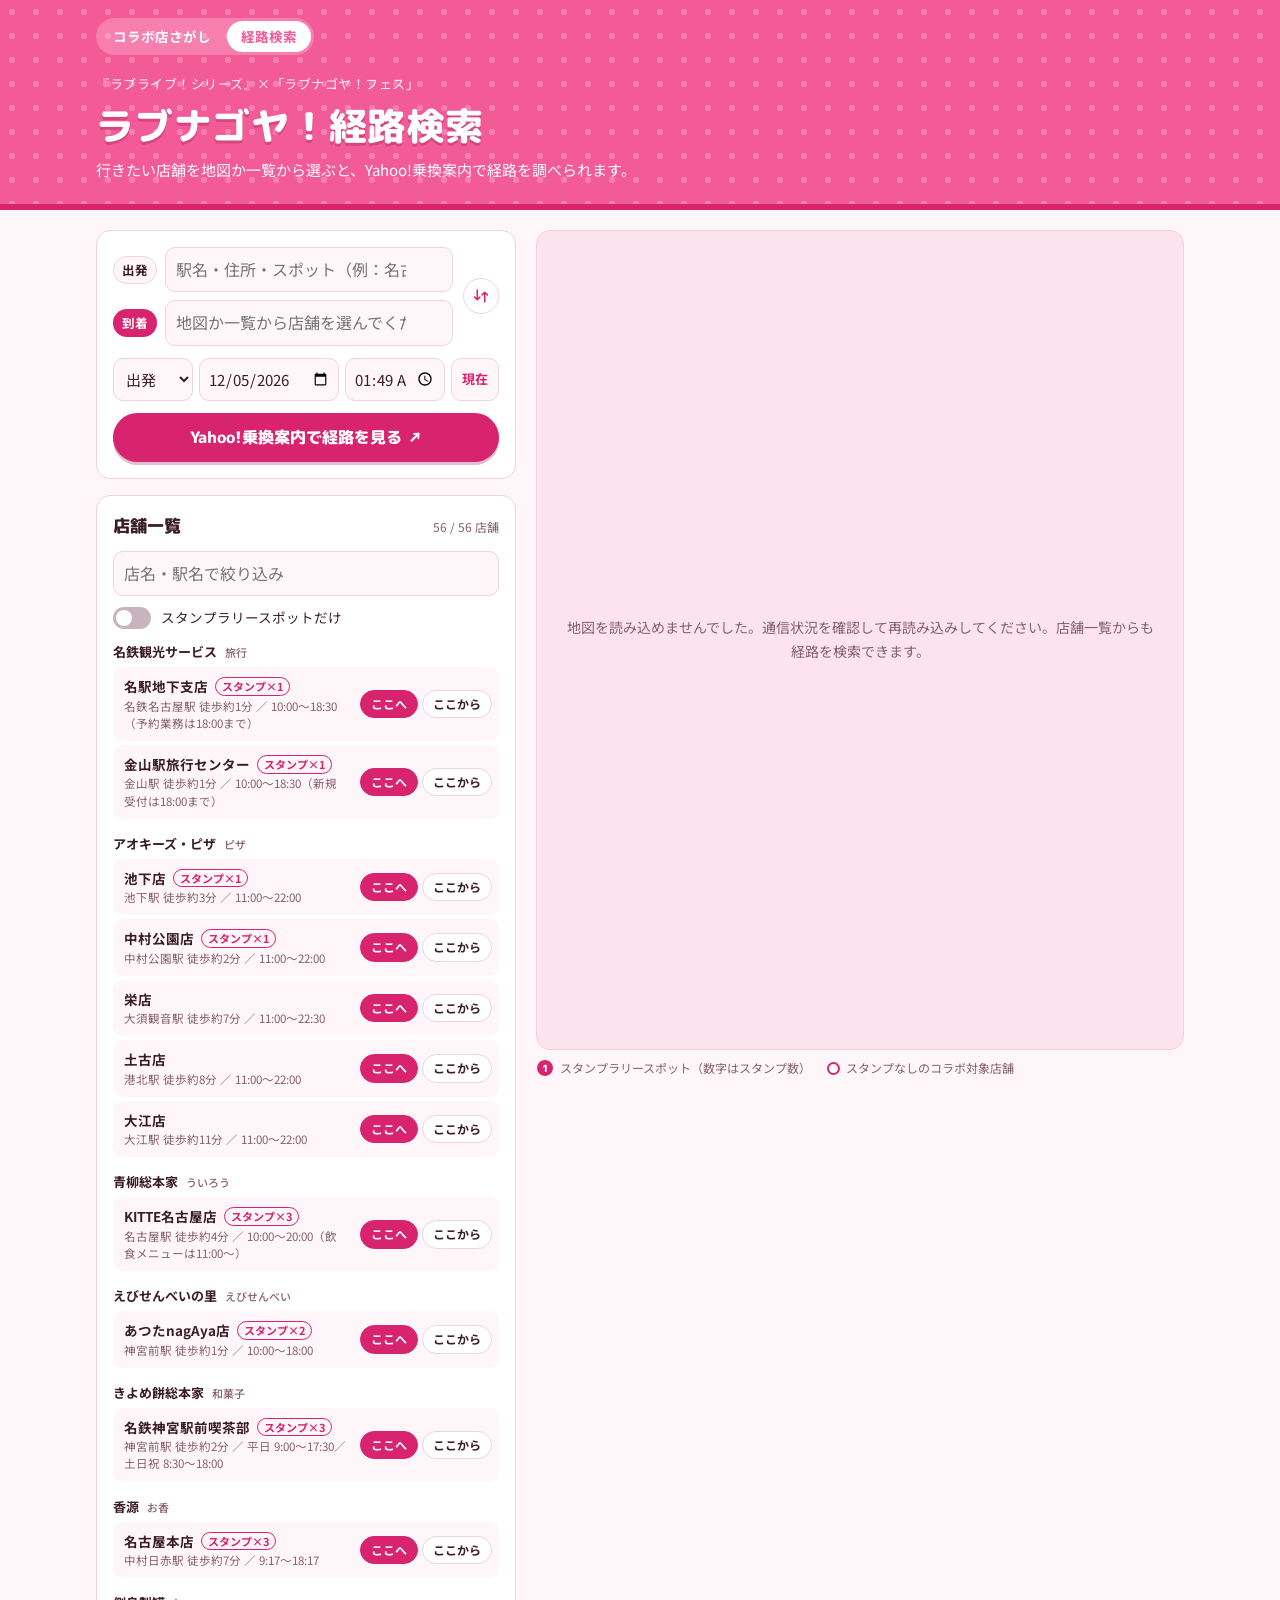
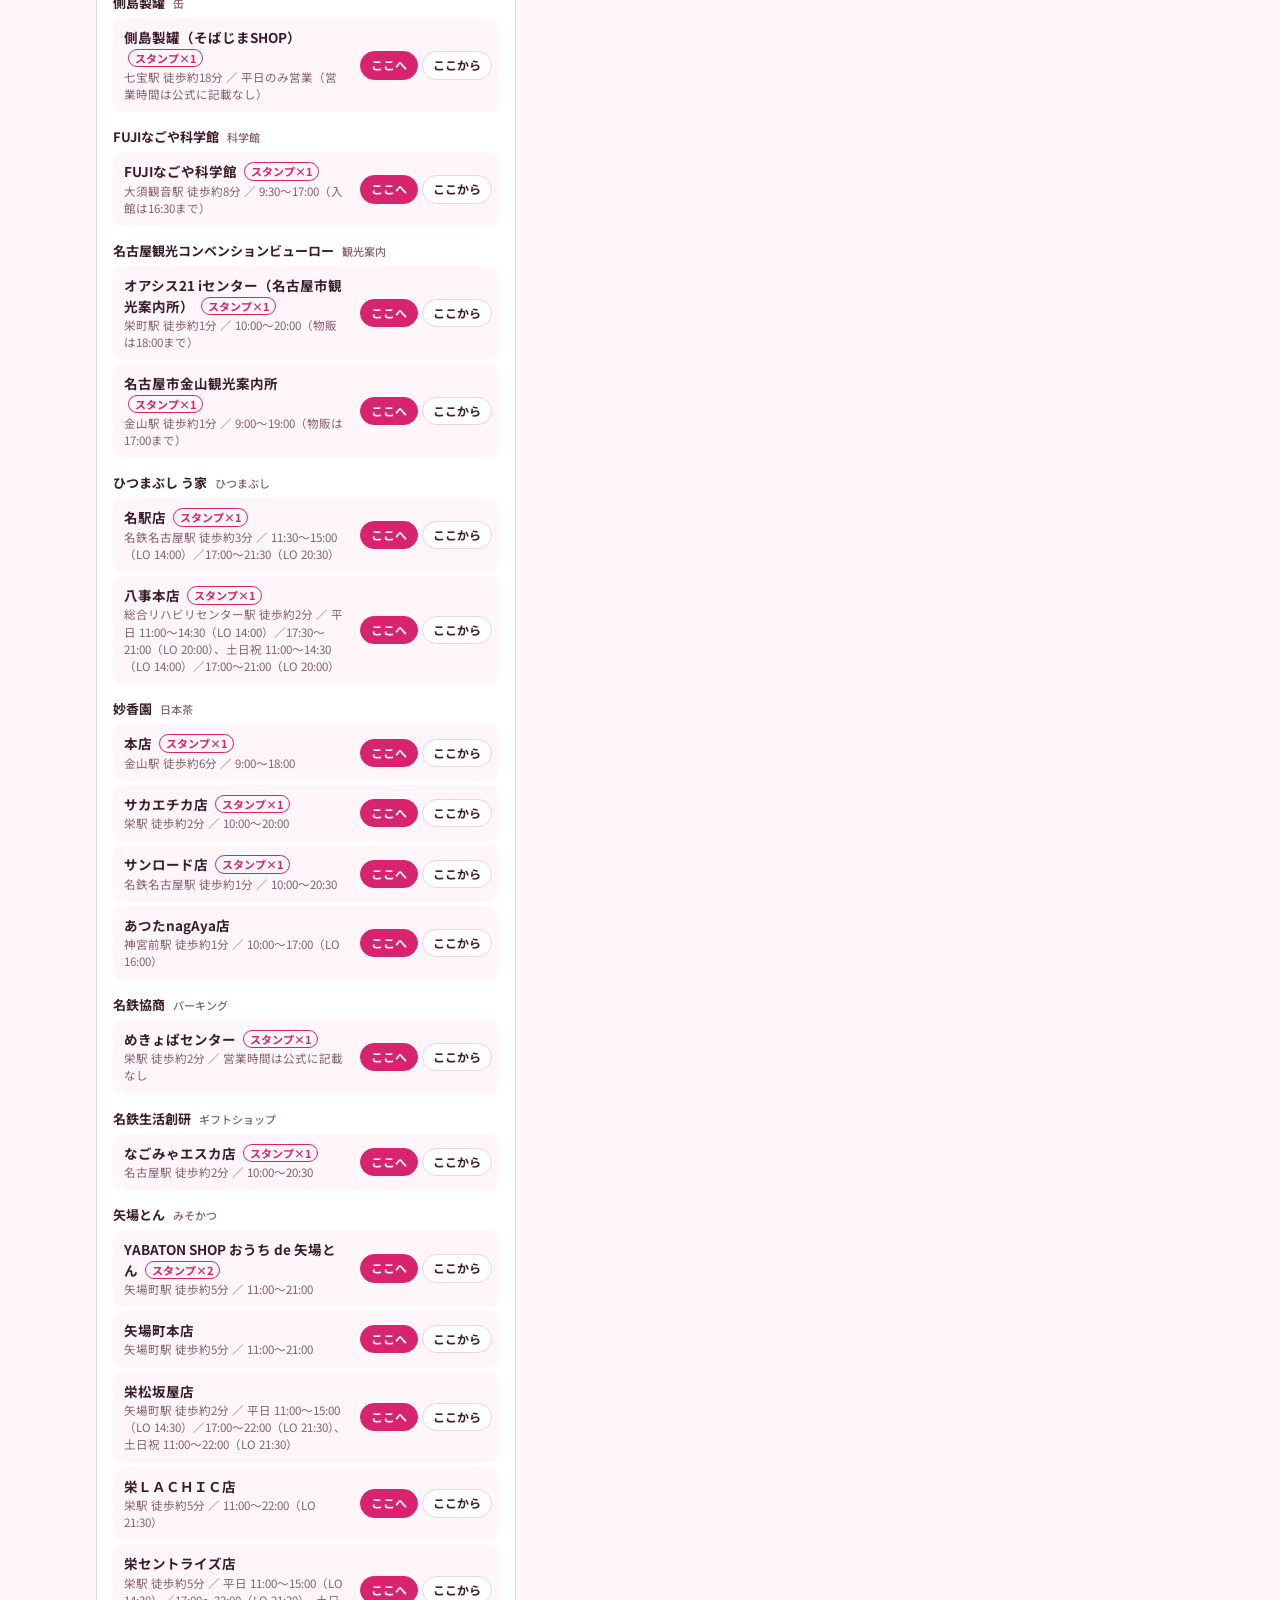
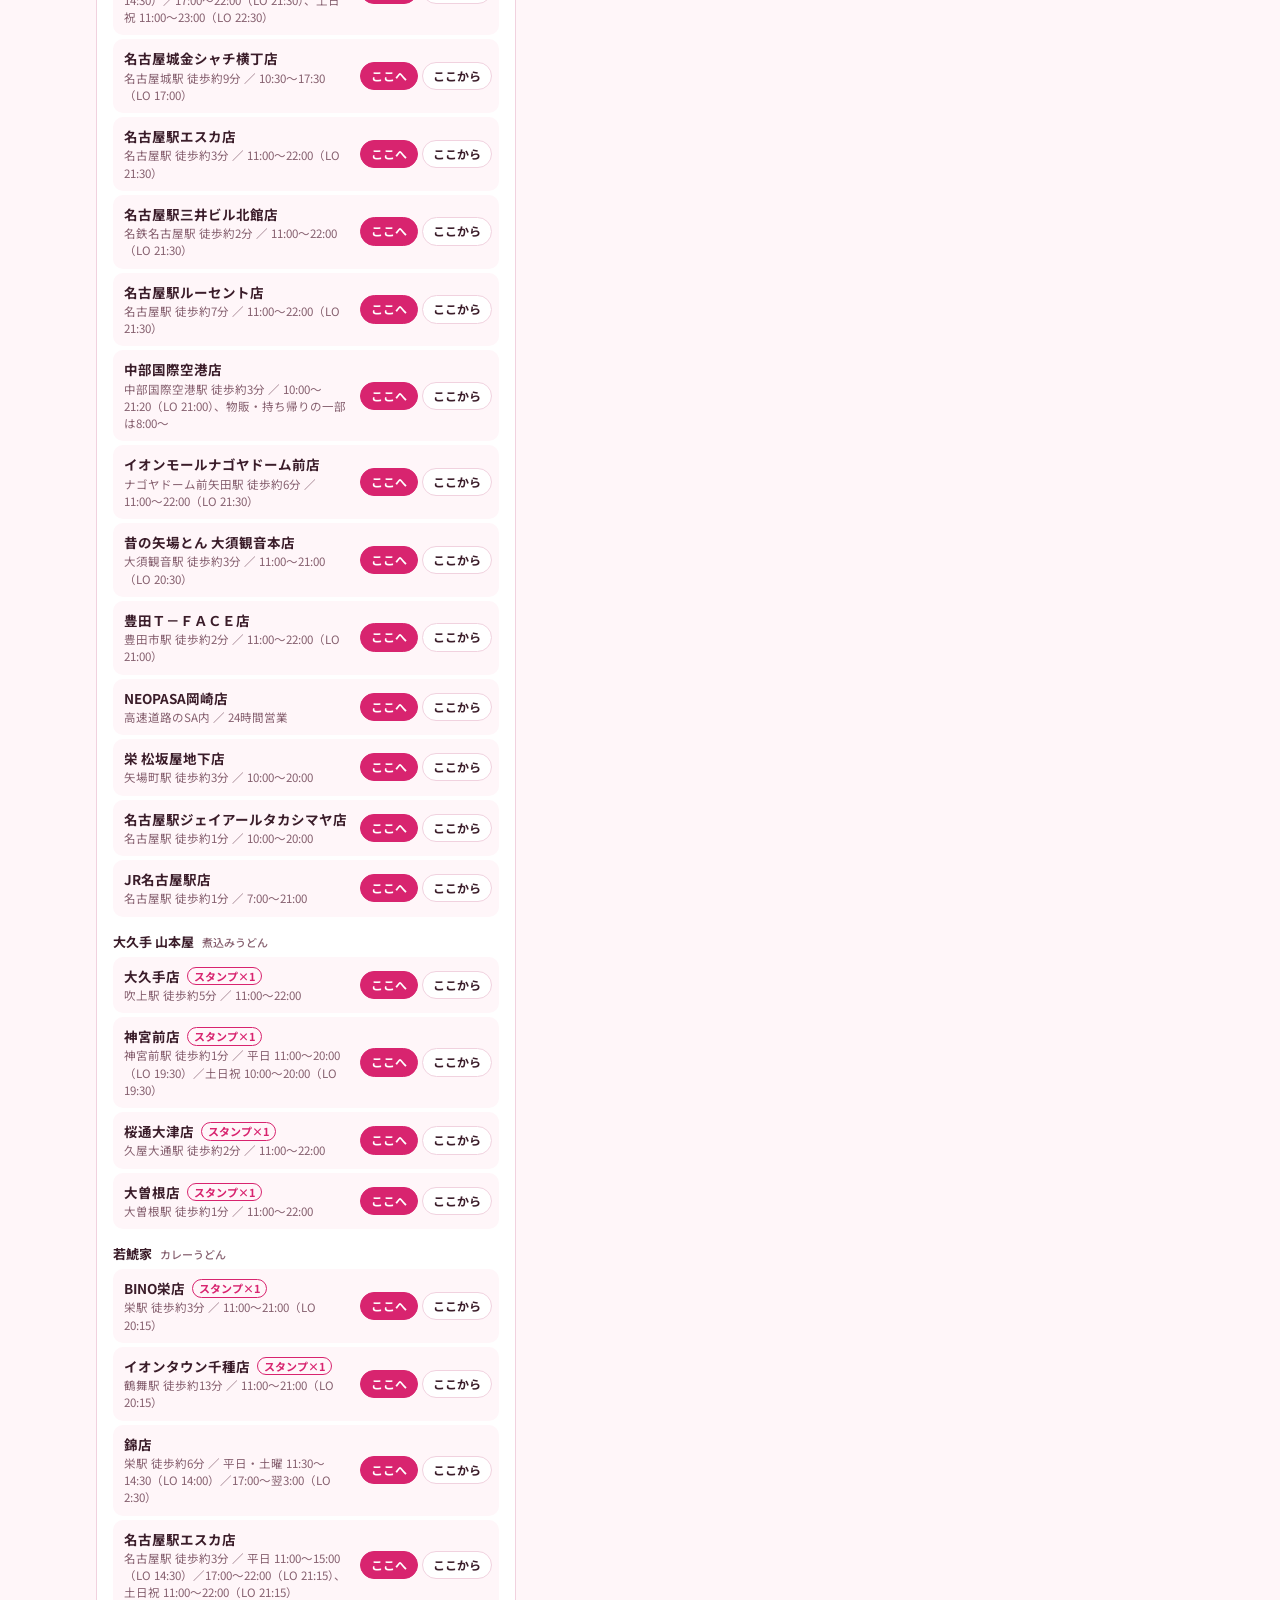
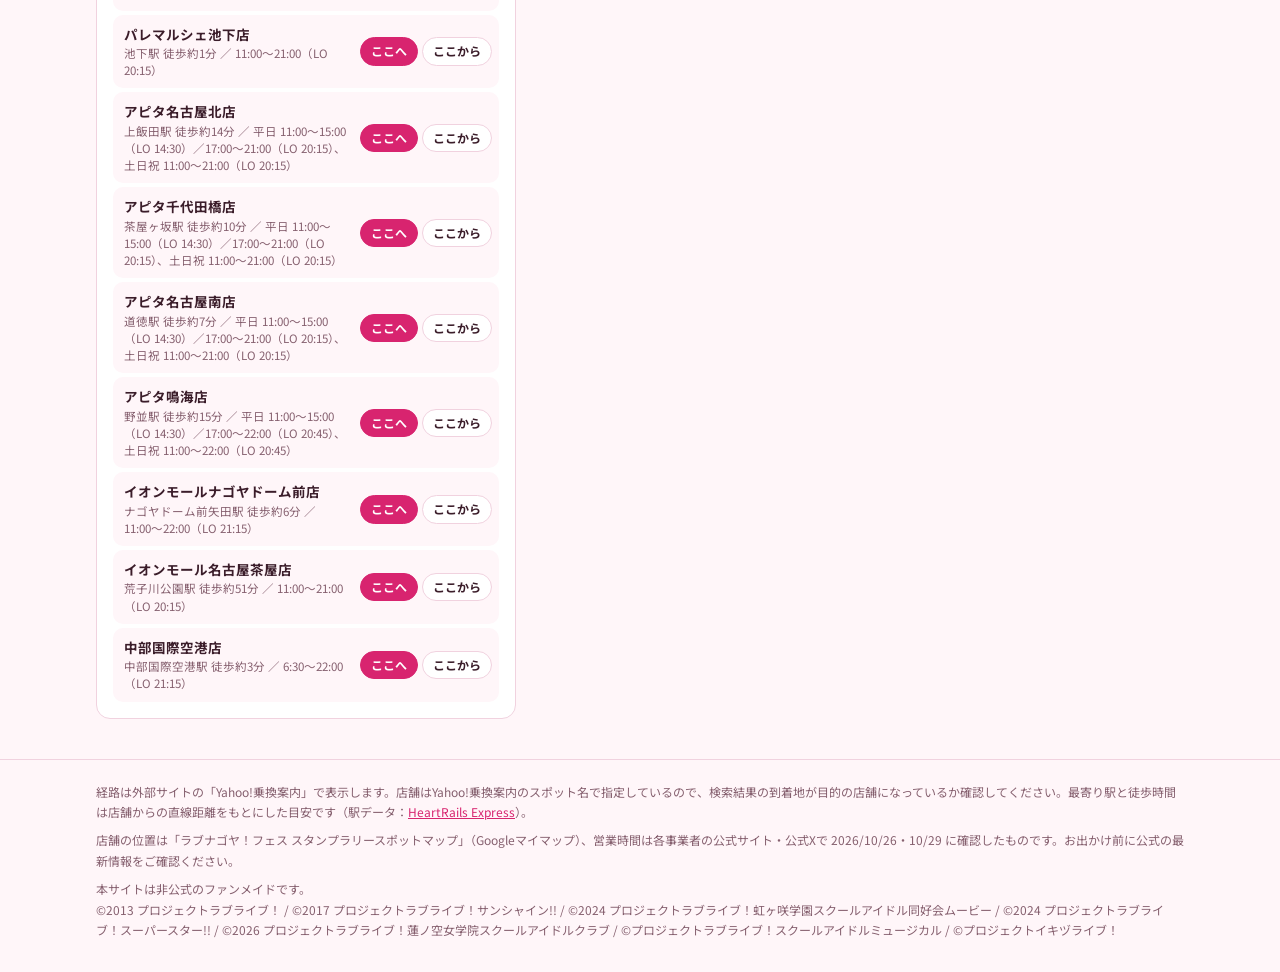
<file: route.html>
<!doctype html>
<html lang="ja">
<head>
<meta charset="utf-8">
<meta name="viewport" content="width=device-width, initial-scale=1, viewport-fit=cover">
<title>ラブナゴヤ！経路検索</title>
<meta name="description" content="『ラブライブ！シリーズ』×「ラブナゴヤ！フェス」のコラボ店・スタンプラリースポットを地図から選んで、Yahoo!乗換案内で経路を調べられるファンメイドのページです。">
<meta name="referrer" content="no-referrer">
<link rel="preconnect" href="https://fonts.googleapis.com">
<link rel="preconnect" href="https://fonts.gstatic.com" crossorigin>
<link rel="stylesheet" href="https://fonts.googleapis.com/css2?family=M+PLUS+Rounded+1c:wght@500;800&family=Noto+Sans+JP:wght@400;500;700&display=swap">
<link rel="stylesheet" href="https://api.mapbox.com/mapbox-gl-js/v3.33.0/mapbox-gl.css">
<link rel="stylesheet" href="style.css">
<link rel="stylesheet" href="route.css">
</head>
<body>

<header class="masthead masthead-compact">
  <div class="wrap">
    <nav class="pagenav" aria-label="ページ切り替え">
      <a href="./">コラボ店さがし</a>
      <a href="route.html" aria-current="page">経路検索</a>
    </nav>
    <p class="eyebrow">『ラブライブ！シリーズ』×「ラブナゴヤ！フェス」</p>
    <h1>ラブナゴヤ！<br class="sp">経路検索</h1>
    <p class="lead">行きたい店舗を地図か一覧から選ぶと、Yahoo!乗換案内で経路を調べられます。</p>
  </div>
</header>

<main class="wrap route-main">
  <div class="route-layout">
    <div class="route-panel">
      <form id="route-form" class="route-form" aria-label="経路検索">
        <div class="rf-points">
          <div class="rf-row">
            <label for="from" class="rf-label rf-from">出発</label>
            <input id="from" type="search" list="station-list" placeholder="駅名・住所・スポット（例：名古屋）" autocomplete="off">
          </div>
          <div class="rf-row">
            <label for="to" class="rf-label rf-to">到着</label>
            <input id="to" type="search" list="station-list" placeholder="地図か一覧から店舗を選んでください" autocomplete="off">
          </div>
          <button type="button" id="swap" class="swap" title="出発と到着を入れ替える" aria-label="出発と到着を入れ替える">
            <svg viewBox="0 0 24 24" width="18" height="18" aria-hidden="true"><path d="M7 4v13M3.5 13.5 7 17l3.5-3.5M17 20V7M13.5 10.5 17 7l3.5 3.5" fill="none" stroke="currentColor" stroke-width="2" stroke-linecap="round" stroke-linejoin="round"/></svg>
          </button>
        </div>
        <datalist id="station-list"></datalist>

        <div class="rf-when">
          <select id="type" aria-label="日時の指定方法">
            <option value="1">出発</option>
            <option value="4">到着</option>
            <option value="3">始発</option>
            <option value="2">終電</option>
          </select>
          <input id="date" type="date" aria-label="日付">
          <input id="time" type="time" aria-label="時刻">
          <button type="button" id="now" class="now-btn">現在</button>
        </div>

        <button type="submit" id="go" class="go-btn">Yahoo!乗換案内で経路を見る</button>
        <p id="form-msg" class="rf-msg" aria-live="polite"></p>
      </form>

      <section id="dest" class="dest" aria-live="polite" hidden></section>

      <section class="shop-list-wrap" aria-labelledby="list-title">
        <div class="list-head">
          <h2 id="list-title">店舗一覧</h2>
          <span id="list-count" class="hint"></span>
        </div>
        <div class="list-tools">
          <label for="lq" class="visually-hidden">店名・駅名で絞り込み</label>
          <input id="lq" type="search" placeholder="店名・駅名で絞り込み" autocomplete="off">
          <label class="switch" for="stamp-only">
            <input type="checkbox" id="stamp-only">
            <span class="switch-track" aria-hidden="true"></span>
            <span>スタンプラリースポットだけ</span>
          </label>
        </div>
        <div id="shop-list" class="shop-list"></div>
      </section>
    </div>

    <div class="route-map">
      <div id="map" class="map" role="region" aria-label="店舗の地図"></div>
      <div id="map-msg" class="map-msg" hidden></div>
      <ul class="map-legend" aria-label="地図の凡例">
        <li><span class="pin pin-stamp" aria-hidden="true">1</span>スタンプラリースポット（数字はスタンプ数）</li>
        <li><span class="pin pin-other" aria-hidden="true"></span>スタンプなしのコラボ対象店舗</li>
      </ul>
    </div>
  </div>
</main>

<footer class="foot">
  <div class="wrap">
    <p>経路は外部サイトの「Yahoo!乗換案内」で表示します。店舗はYahoo!乗換案内のスポット名で指定しているので、検索結果の到着地が目的の店舗になっているか確認してください。最寄り駅と徒歩時間は店舗からの直線距離をもとにした目安です（駅データ：<a href="https://express.heartrails.com/" target="_blank" rel="noopener">HeartRails Express</a>）。</p>
    <p>店舗の位置は「ラブナゴヤ！フェス スタンプラリースポットマップ」（Googleマイマップ）、営業時間は各事業者の公式サイト・公式Xで <span id="hours-checked"></span> に確認したものです。お出かけ前に公式の最新情報をご確認ください。</p>
    <p>本サイトは非公式のファンメイドです。<br>
    ©2013 プロジェクトラブライブ！ / ©2017 プロジェクトラブライブ！サンシャイン!! / ©2024 プロジェクトラブライブ！虹ヶ咲学園スクールアイドル同好会ムービー / ©2024 プロジェクトラブライブ！スーパースター!! / ©2026 プロジェクトラブライブ！蓮ノ空女学院スクールアイドルクラブ / ©プロジェクトラブライブ！スクールアイドルミュージカル / ©プロジェクトイキヅライブ！</p>
  </div>
</footer>

<script src="https://api.mapbox.com/mapbox-gl-js/v3.33.0/mapbox-gl.js"></script>
<script src="config.js"></script>
<script src="data.js"></script>
<script src="access.js"></script>
<script src="route.js"></script>
</body>
</html>
</file>
<file: style.css>
/* Layout: candy-pink masthead band, filter panel, then a card grid of stores (1–3 columns). */
:root {
  --bg: #fff6f9;
  --surface: #ffffff;
  --ink: #3b1d2a;
  --muted: #86606f;
  --line: #f1d2df;
  --accent: #d8246f;
  --accent-ink: #ffffff;
  --accent-soft: #fde3ee;
  --band: #f35b98;
  --band-ink: #ffffff;
  --off: #c9b3bd;

  --font-display: "M PLUS Rounded 1c", "Hiragino Maru Gothic ProN", "Noto Sans JP", sans-serif;
  --font-body: "Noto Sans JP", "Hiragino Sans", "Yu Gothic UI", "Meiryo", sans-serif;

  --radius: 14px;
  color-scheme: light;
}
@media (prefers-color-scheme: dark) {
  :root:not([data-theme="light"]) {
    --bg: #1b1217; --surface: #271a21; --ink: #f7e8ef; --muted: #c09aab; --line: #44303a;
    --accent: #ff73ad; --accent-ink: #2a0d1a; --accent-soft: #46202f; --band: #8f2457; --band-ink: #fff2f7; --off: #6b5560;
    color-scheme: dark;
  }
}
:root[data-theme="dark"] {
  --bg: #1b1217; --surface: #271a21; --ink: #f7e8ef; --muted: #c09aab; --line: #44303a;
  --accent: #ff73ad; --accent-ink: #2a0d1a; --accent-soft: #46202f; --band: #8f2457; --band-ink: #fff2f7; --off: #6b5560;
  color-scheme: dark;
}

*, *::before, *::after { box-sizing: border-box; }
[hidden] { display: none !important; }
html { -webkit-text-size-adjust: 100%; }
body {
  margin: 0;
  background: var(--bg);
  color: var(--ink);
  font-family: var(--font-body);
  font-size: 15px;
  line-height: 1.7;
}
img { max-width: 100%; display: block; }
a { color: var(--accent); }
button { font: inherit; color: inherit; cursor: pointer; }
:focus-visible { outline: 3px solid var(--accent); outline-offset: 2px; }
.visually-hidden { position: absolute; width: 1px; height: 1px; overflow: hidden; clip: rect(0 0 0 0); white-space: nowrap; }
.sp { display: none; }

.wrap {
  max-width: 1120px;
  margin: 0 auto;
  padding-left: max(16px, env(safe-area-inset-left, 0px));
  padding-right: max(16px, env(safe-area-inset-right, 0px));
}

/* ---------- masthead ---------- */
.masthead {
  background:
    radial-gradient(circle at 12px 12px, rgba(255,255,255,.22) 3px, transparent 3.5px) 0 0 / 24px 24px,
    var(--band);
  color: var(--band-ink);
  border-bottom: 6px solid var(--accent);
}
.masthead .wrap { padding-block: 36px 30px; display: grid; gap: 8px; }
.eyebrow { margin: 0; font-size: 13px; letter-spacing: .04em; opacity: .92; }
h1 {
  margin: 0;
  font-family: var(--font-display);
  font-weight: 800;
  font-size: clamp(30px, 6vw, 48px);
  line-height: 1.2;
  letter-spacing: .02em;
  text-wrap: balance;
  text-shadow: 0 3px 0 rgba(120, 10, 60, .25);
}
.period { margin: 4px 0 0; font-family: var(--font-display); font-weight: 800; font-size: 17px; }
.period span {
  display: inline-block; font-size: 12px; padding: 1px 10px; margin-right: 6px;
  border-radius: 999px; background: var(--band-ink); color: var(--band); vertical-align: 2px;
}
.lead { margin: 0; }
.outlinks { display: flex; flex-wrap: wrap; gap: 8px 16px; margin-top: 6px; }
.outlinks a { color: var(--band-ink); font-weight: 700; text-underline-offset: 3px; }
.outlinks a::after { content: " ↗"; }

/* ---------- page switcher (index.html ⇄ route.html) ---------- */
.pagenav {
  display: inline-flex; justify-self: start; gap: 2px; padding: 3px; margin-bottom: 10px;
  border-radius: 999px; background: rgba(255, 255, 255, .22);
}
.pagenav a {
  padding: 4px 14px; border-radius: 999px; font-size: 13.5px; font-weight: 700;
  color: var(--band-ink); text-decoration: none;
}
.pagenav a:hover { background: rgba(255, 255, 255, .18); }
.pagenav a[aria-current="page"] { background: var(--band-ink); color: var(--band); }

/* ---------- filters ---------- */
main.wrap { padding-block: 24px 40px; }
.filters {
  background: var(--surface);
  border: 1px solid var(--line);
  border-radius: var(--radius);
  padding: 18px;
  display: grid;
  gap: 20px;
}
.filter-head { display: flex; flex-wrap: wrap; align-items: center; justify-content: space-between; gap: 8px 12px; margin-bottom: 10px; }
.filter-head h2 { margin: 0; font-family: var(--font-display); font-size: 17px; font-weight: 800; }
.hint { font-size: 12px; color: var(--muted); }

.seg { display: inline-flex; border: 1px solid var(--line); border-radius: 999px; padding: 2px; background: var(--bg); }
.seg-btn { border: 0; background: transparent; padding: 3px 12px; border-radius: 999px; font-size: 13px; color: var(--muted); }
.seg-btn[aria-pressed="true"] { background: var(--accent); color: var(--accent-ink); font-weight: 700; }

.switch {
  display: inline-flex; align-items: center; gap: 10px;
  margin: -2px 0 14px; font-size: 13.5px; cursor: pointer; user-select: none;
}
.switch input { position: absolute; opacity: 0; width: 1px; height: 1px; }
.switch-track {
  flex: none; position: relative; width: 38px; height: 22px; border-radius: 999px;
  background: var(--off); transition: background-color .15s;
}
.switch-track::after {
  content: ""; position: absolute; top: 3px; left: 3px; width: 16px; height: 16px;
  border-radius: 50%; background: var(--surface); transition: transform .15s;
}
.switch input:checked + .switch-track { background: var(--accent); }
.switch input:checked + .switch-track::after { transform: translateX(16px); }
.switch input:focus-visible + .switch-track { outline: 3px solid var(--accent); outline-offset: 2px; }

.series-list { display: grid; gap: 12px; }
.series { display: grid; grid-template-columns: 9.5em 1fr; gap: 6px 12px; align-items: start; }
.series-name {
  display: flex; align-items: center; gap: 6px;
  border: 0; background: none; padding: 4px 0; text-align: left;
  font-size: 13px; font-weight: 700; color: var(--ink); line-height: 1.35;
}
.series-name::before {
  content: ""; flex: none; width: 10px; height: 10px; border-radius: 50%;
  background: var(--c);
}
.series-name small { display: block; font-weight: 400; color: var(--muted); font-size: 11px; }
.series-name:hover { color: var(--accent); }
.chips { display: flex; flex-wrap: wrap; gap: 6px; min-width: 0; }

.chip {
  display: inline-flex; align-items: center; gap: 6px;
  border: 1.5px solid var(--line);
  background: var(--surface);
  border-radius: 999px;
  padding: 3px 11px 3px 9px;
  font-size: 13.5px;
  line-height: 1.5;
  transition: background-color .15s, border-color .15s;
}
.chip::before {
  content: ""; width: 9px; height: 9px; border-radius: 50%; background: var(--c); flex: none;
  box-shadow: inset 0 0 0 1px rgba(0, 0, 0, .18);
}
.chip:hover { border-color: var(--c); }
.chip[aria-pressed="true"] { background: var(--c); border-color: var(--c); color: var(--ci, #fff); font-weight: 700; }
.chip[aria-pressed="true"]::before { background: var(--ci, #fff); box-shadow: none; }
.chip .n { font-size: 11px; color: var(--muted); font-variant-numeric: tabular-nums; }
.chip[aria-pressed="true"] .n { color: var(--ci, #fff); opacity: .8; }

.perk-list { display: flex; flex-wrap: wrap; gap: 8px; }
.perk-toggle {
  display: inline-flex; align-items: center; gap: 8px;
  border: 1.5px solid var(--line); background: var(--surface);
  border-radius: 10px; padding: 7px 14px 7px 10px; font-size: 14px;
}
.perk-toggle svg { width: 20px; height: 20px; flex: none; color: var(--accent); }
.perk-toggle .n { font-size: 12px; color: var(--muted); font-variant-numeric: tabular-nums; }
.perk-toggle[aria-pressed="true"] { background: var(--accent); border-color: var(--accent); color: var(--accent-ink); font-weight: 700; }
.perk-toggle[aria-pressed="true"] svg,
.perk-toggle[aria-pressed="true"] .n { color: var(--accent-ink); }

.search-row input {
  width: 100%;
  border: 1.5px solid var(--line); border-radius: 10px;
  background: var(--bg); color: var(--ink);
  padding: 10px 14px; font: inherit; font-size: 16px;
}
.search-row input:focus { outline: none; border-color: var(--accent); }

/* ---------- results ---------- */
.resultbar { display: flex; align-items: center; justify-content: space-between; gap: 12px; margin: 22px 2px 8px; }
#count { margin: 0; font-family: var(--font-display); font-weight: 800; font-size: 17px; font-variant-numeric: tabular-nums; }
#count b { color: var(--accent); font-size: 24px; }
.clear-btn { border: 1px solid var(--line); background: var(--surface); border-radius: 999px; padding: 4px 14px; font-size: 13px; color: var(--muted); }
.clear-btn:hover { color: var(--accent); border-color: var(--accent); }
.clear-btn:disabled { opacity: .45; cursor: default; }
.selected { display: flex; flex-wrap: wrap; gap: 6px; margin: 0 2px 14px; min-height: 0; }
.selected:empty { display: none; }
.selected .chip { font-size: 12.5px; }
.selected .chip::after { content: "×"; margin-left: 2px; opacity: .8; }

.grid { display: grid; grid-template-columns: repeat(auto-fill, minmax(300px, 1fr)); gap: 18px; }

.card {
  background: var(--surface);
  border: 1px solid var(--line);
  border-radius: var(--radius);
  overflow: hidden;
  display: flex; flex-direction: column;
  min-width: 0;
}
.card-img { aspect-ratio: 16 / 9; background: var(--accent-soft); max-width: 100%; }
.card-img img { width: 100%; height: 100%; object-fit: cover; }
.card-body { padding: 14px 16px 16px; display: grid; gap: 12px; flex: 1; align-content: start; }
.card-title { display: flex; align-items: baseline; justify-content: space-between; gap: 8px; flex-wrap: wrap; }
.card h3 { margin: 0; font-family: var(--font-display); font-weight: 800; font-size: 19px; line-height: 1.35; text-wrap: balance; }
.genre { font-size: 12px; color: var(--muted); }

.perks { display: flex; flex-wrap: wrap; gap: 6px; }
.perk {
  display: inline-flex; align-items: center; gap: 5px;
  font-size: 12px; padding: 2px 9px 2px 6px; border-radius: 6px;
  background: var(--accent-soft); color: var(--ink); font-weight: 500;
}
.perk svg { width: 15px; height: 15px; color: var(--accent); }
.perk.off { background: transparent; color: var(--off); border: 1px dashed var(--line); text-decoration: line-through; }
.perk.off svg { color: var(--off); }

.cast { display: flex; flex-wrap: wrap; gap: 6px; }
.cast .chip { font-size: 13px; padding: 2px 10px 2px 8px; }
.cast .chip.dim { opacity: .55; }
.cast-note { margin: 0; font-size: 13px; color: var(--muted); }

.group-chip {
  display: inline-flex; align-items: center;
  font-size: 12.5px; padding: 2px 10px; border-radius: 999px;
  border: 1.5px dashed var(--c); color: var(--ink);
}
.group-chip.on { background: var(--c); border-style: solid; color: #fff; font-weight: 700; }

.collab { list-style: none; margin: 0; padding: 0; display: grid; gap: 8px; }
.collab li { display: grid; grid-template-columns: 18px minmax(0, 1fr); gap: 8px; align-items: start; }
.collab svg { width: 18px; height: 18px; margin-top: 2px; color: var(--accent); }
.collab-other svg { color: var(--muted); }
.collab p { margin: 0; }
.collab-title { font-size: 13.5px; font-weight: 700; line-height: 1.5; }
.collab-text { font-size: 12.5px; color: var(--muted); line-height: 1.6; }
.price {
  display: inline-block; margin-left: 2px; padding: 0 7px; border-radius: 5px;
  background: var(--accent-soft); color: var(--accent); font-size: 12px; font-variant-numeric: tabular-nums; white-space: nowrap;
}
.collab-none { margin: 0; font-size: 13px; color: var(--muted); }

.shops-label { margin: 0 0 -6px; font-size: 11.5px; font-weight: 700; color: var(--muted); letter-spacing: .04em; }

.shops { list-style: none; margin: 0; padding: 0; display: grid; gap: 4px; }
.shops li {
  display: flex; align-items: baseline; justify-content: space-between; gap: 10px;
  font-size: 13.5px; padding: 5px 10px; border-radius: 8px; background: var(--bg);
}
.shop-name { min-width: 0; }
.shop-name small { display: block; font-size: 11.5px; color: var(--accent); font-weight: 700; }
.stamp-count {
  display: inline-block; margin-left: 4px; padding: 0 6px; border-radius: 999px;
  border: 1px solid var(--accent); color: var(--accent);
  font-size: 11px; font-weight: 700; vertical-align: 1px; font-variant-numeric: tabular-nums; white-space: nowrap;
}
.others { font-size: 13px; }
.others summary { cursor: pointer; color: var(--muted); font-weight: 700; font-size: 12.5px; padding: 2px 0; }
.others summary:hover { color: var(--accent); }
.others .shops { margin-top: 6px; }
.shop-hours { display: block; font-size: 11.5px; color: var(--muted); line-height: 1.55; font-variant-numeric: tabular-nums; }
.shop-alert {
  display: inline-block; margin: 2px 0 1px; padding: 0 6px; border-radius: 4px;
  font-size: 11.5px; font-weight: 700; background: var(--accent-soft); color: var(--accent);
}
.shop-acts { flex: none; display: flex; gap: 10px; }
.shops a { flex: none; font-size: 12.5px; font-weight: 700; text-underline-offset: 3px; }
.shops a[target]::after { content: " ↗"; }

.card-foot { display: flex; align-items: center; justify-content: space-between; gap: 8px; flex-wrap: wrap; border-top: 1px dashed var(--line); padding-top: 10px; margin-top: auto; }
.status { font-size: 12px; color: var(--muted); }
.status b { color: var(--accent); font-weight: 700; }
a.status { color: var(--accent); font-weight: 700; text-underline-offset: 3px; }
a.status::after { content: " ↗"; }
.links { display: flex; gap: 12px; font-size: 13px; }
.links a { font-weight: 700; text-underline-offset: 3px; }

#count .sub { font-size: 14px; font-weight: 500; color: var(--muted); margin-left: 2px; }

.rally {
  margin-top: 40px;
  display: grid; grid-template-columns: minmax(0, 2fr) minmax(0, 3fr); gap: 20px;
  background: var(--surface); border: 1px solid var(--line); border-radius: var(--radius);
  padding: 20px;
}
.rally h2 { margin: 0 0 6px; font-family: var(--font-display); font-weight: 800; font-size: 22px; }
.rally p { margin: 0 0 12px; }
.rally-text b { color: var(--accent); font-size: 20px; font-variant-numeric: tabular-nums; }
.rally-info { margin: 0 0 12px; display: grid; gap: 10px; }
.rally-info div { border-left: 3px solid var(--accent); padding-left: 10px; }
.rally-info dt { font-size: 12px; font-weight: 700; color: var(--accent); letter-spacing: .04em; }
.rally-info dd { margin: 0; font-size: 14px; }
.rally-note { font-size: 12.5px; color: var(--muted); }
.rally-map { min-width: 0; border-radius: 10px; overflow: hidden; background: var(--accent-soft); aspect-ratio: 4 / 3; max-width: 100%; }
.rally-map iframe { width: 100%; height: 100%; border: 0; display: block; }

.empty, .group-note { text-align: center; color: var(--muted); margin: 24px 0 0; font-size: 14px; }
.group-note { font-size: 13px; margin-top: 18px; }

/* ---------- footer ---------- */
.foot { border-top: 1px solid var(--line); color: var(--muted); font-size: 12px; }
.foot .wrap { padding-block: 22px 32px; display: grid; gap: 8px; }
.foot p { margin: 0; }

@media (max-width: 640px) {
  .sp { display: inline; }
  .filters { padding: 14px; }
  .series { grid-template-columns: 1fr; gap: 4px; }
  .grid { grid-template-columns: 1fr; }
  .rally { grid-template-columns: 1fr; padding: 16px; }
}

@media (prefers-reduced-motion: reduce) {
  * { transition: none !important; }
}
</file>
<file: route.css>
/* Route page: compact masthead, search panel + shop list on the left, sticky Mapbox map on the right. */

.masthead-compact .wrap { padding-block: 18px 22px; }
.masthead-compact h1 { font-size: clamp(26px, 5vw, 38px); }

/* ---------- layout ---------- */
main.route-main { padding-block: 20px 40px; }
.route-layout { display: grid; grid-template-columns: minmax(0, 420px) minmax(0, 1fr); gap: 20px; align-items: start; }
.route-panel { display: grid; gap: 16px; min-width: 0; }
.route-map { position: sticky; top: 16px; min-width: 0; display: grid; gap: 8px; }
.map, .map-msg {
  height: calc(100vh - 32px - 40px); min-height: 420px; max-height: 820px;
  border-radius: var(--radius); overflow: hidden; border: 1px solid var(--line); background: var(--accent-soft);
}
.map-msg { display: grid; place-items: center; padding: 24px; text-align: center; color: var(--muted); font-size: 14px; }

/* ---------- search form ---------- */
.route-form {
  background: var(--surface); border: 1px solid var(--line); border-radius: var(--radius);
  padding: 16px; display: grid; gap: 12px;
}
.rf-points { position: relative; display: grid; gap: 8px; padding-right: 46px; }
.rf-row { display: grid; grid-template-columns: auto minmax(0, 1fr); align-items: center; gap: 8px; }
.rf-label {
  display: inline-grid; place-items: center; width: 44px; height: 28px; border-radius: 999px;
  font-size: 12.5px; font-weight: 700;
}
.rf-from { background: var(--bg); color: var(--ink); border: 1px solid var(--line); }
.rf-to { background: var(--accent); color: var(--accent-ink); }
.route-form input, .route-form select, .list-tools input[type="search"] {
  width: 100%; min-width: 0; font: inherit; font-size: 16px; color: var(--ink);
  background: var(--bg); border: 1px solid var(--line); border-radius: 10px; padding: 8px 10px;
}
.route-form input.is-place { border-color: var(--accent); background: var(--accent-soft); font-weight: 700; }
.swap {
  position: absolute; right: 0; top: 50%; transform: translateY(-50%);
  width: 36px; height: 36px; display: grid; place-items: center;
  border: 1px solid var(--line); border-radius: 50%; background: var(--surface); color: var(--accent);
}
.swap:hover { background: var(--accent-soft); }

.rf-when { display: grid; grid-template-columns: 80px minmax(0, 1.4fr) minmax(0, 1fr) auto; gap: 6px; }
.rf-when input, .rf-when select { padding: 7px 8px; font-size: 15px; }
.rf-when input:disabled { opacity: .45; }
.now-btn {
  border: 1px solid var(--line); background: var(--bg); border-radius: 10px; padding: 0 10px;
  font-size: 13px; font-weight: 700; color: var(--accent);
}
.go-btn {
  border: 0; border-radius: 999px; padding: 11px 16px;
  background: var(--accent); color: var(--accent-ink);
  font-family: var(--font-display); font-weight: 800; font-size: 16px;
  box-shadow: 0 3px 0 rgba(120, 10, 60, .25);
}
.go-btn::after { content: " ↗"; }
.go-btn:hover { filter: brightness(1.06); }
.rf-msg { margin: -4px 0 0; font-size: 13px; color: var(--accent); font-weight: 700; min-height: 0; }
.rf-msg:empty { display: none; }

/* ---------- destination details ---------- */
.dest {
  background: var(--surface); border: 1px solid var(--line); border-left: 4px solid var(--accent);
  border-radius: var(--radius); padding: 14px 16px; display: grid; gap: 6px;
}
.dest p { margin: 0; }
.dest-eyebrow { font-size: 11.5px; font-weight: 700; color: var(--muted); letter-spacing: .04em; }
.dest-name { margin: 0; font-family: var(--font-display); font-weight: 800; font-size: 18px; line-height: 1.4; }
.dest-note { font-size: 12.5px; color: var(--accent); font-weight: 700; }
.dest-memo { font-size: 13px; padding: 6px 10px; border-radius: 8px; background: var(--accent-soft); }
.dest-sub { font-size: 11.5px; font-weight: 700; color: var(--muted); margin-top: 4px !important; }
.dest-stations { list-style: none; margin: 0; padding: 0; display: grid; gap: 4px; }
.dest-stations li {
  display: flex; align-items: baseline; justify-content: space-between; gap: 10px;
  font-size: 13.5px; padding: 5px 10px; border-radius: 8px; background: var(--bg);
}
.dest-stations small { display: block; font-size: 11.5px; color: var(--muted); }
.dest-stations a, .dest-links a { flex: none; font-size: 12.5px; font-weight: 700; text-underline-offset: 3px; }
.dest-stations a::after { content: " ↗"; }
.dest-links { display: flex; flex-wrap: wrap; gap: 4px 16px; margin-top: 4px !important; }
.dest-links a[target]::after { content: " ↗"; }

/* ---------- shop list ---------- */
.shop-list-wrap {
  background: var(--surface); border: 1px solid var(--line); border-radius: var(--radius); padding: 16px;
}
.list-head { display: flex; align-items: baseline; justify-content: space-between; gap: 8px; }
.list-head h2 { margin: 0; font-family: var(--font-display); font-size: 17px; font-weight: 800; }
.list-tools { display: grid; gap: 10px; margin: 10px 0 12px; }
.list-tools .switch { margin: 0; }
.shop-list { display: grid; gap: 14px; }
.sl-store { margin: 0 0 4px; font-size: 13px; font-weight: 700; display: flex; align-items: baseline; gap: 8px; }
.sl-store .genre { font-size: 11px; font-weight: 500; color: var(--muted); }
.sl-items { list-style: none; margin: 0; padding: 0; display: grid; gap: 4px; }
.sl-item {
  display: flex; align-items: center; gap: 6px; padding: 4px 6px 4px 4px;
  border-radius: 10px; background: var(--bg); border: 1px solid transparent;
}
.sl-item.is-to { border-color: var(--accent); background: var(--accent-soft); }
.sl-item.is-from { border-color: var(--muted); border-style: dashed; }
.sl-main {
  flex: 1; min-width: 0; text-align: left; border: 0; background: transparent;
  padding: 4px 6px; border-radius: 8px; display: grid; gap: 1px;
}
.sl-main:hover .sl-name { color: var(--accent); }
.sl-name { font-size: 13.5px; font-weight: 700; line-height: 1.5; }
.sl-meta { font-size: 11.5px; color: var(--muted); line-height: 1.5; font-variant-numeric: tabular-nums; }
.sl-acts { flex: none; display: flex; gap: 4px; }
.mini {
  border: 1px solid var(--line); background: var(--surface); color: var(--ink);
  border-radius: 999px; padding: 3px 10px; font-size: 12px; font-weight: 700; white-space: nowrap;
}
.mini:hover { border-color: var(--accent); color: var(--accent); }
.mini-to { background: var(--accent); border-color: var(--accent); color: var(--accent-ink); }
.mini-to:hover { color: var(--accent-ink); filter: brightness(1.06); }

/* ---------- map pins, legend, popups ---------- */
.pin {
  display: grid; place-items: center; padding: 0; cursor: pointer;
  width: 24px; height: 24px; border-radius: 50%;
  font: 800 12px/1 var(--font-display); color: var(--accent-ink);
  background: var(--accent); border: 2px solid #fff; box-shadow: 0 2px 4px rgba(0, 0, 0, .3);
  transition: width .12s, height .12s, opacity .12s;
}
.mapboxgl-marker.pin, .map-legend .pin { line-height: 1; }
.pin-other { width: 16px; height: 16px; background: #fff; border: 3px solid var(--accent); }
.mapboxgl-marker.pin { position: absolute; }
.pin.is-to { width: 32px; height: 32px; font-size: 14px; box-shadow: 0 0 0 4px var(--accent-soft), 0 2px 6px rgba(0, 0, 0, .35); z-index: 2; }
.pin-other.is-to { width: 22px; height: 22px; }
.pin.is-from { outline: 3px dashed var(--ink); outline-offset: 2px; z-index: 2; }
.pin.is-dim { opacity: .25; }
.map-legend .pin, .map-legend .pin-other { display: inline-grid; flex: none; margin-right: 6px; box-shadow: none; }
.map-legend .pin { width: 18px; height: 18px; font-size: 10px; border-width: 1.5px; }
.map-legend .pin-other { width: 13px; height: 13px; border-width: 2.5px; }
.map-legend { list-style: none; margin: 0; padding: 0; display: flex; flex-wrap: wrap; gap: 4px 16px; font-size: 12px; color: var(--muted); }
.map-legend li { display: flex; align-items: center; }

.mapboxgl-popup-content {
  background: var(--surface); color: var(--ink); border-radius: 12px; padding: 12px 14px;
  box-shadow: 0 6px 18px rgba(0, 0, 0, .2); font-family: var(--font-body);
}
.mapboxgl-popup-close-button { color: var(--muted); font-size: 18px; padding: 2px 8px; }
.mapboxgl-popup-anchor-bottom .mapboxgl-popup-tip, .mapboxgl-popup-anchor-bottom-left .mapboxgl-popup-tip, .mapboxgl-popup-anchor-bottom-right .mapboxgl-popup-tip { border-top-color: var(--surface); }
.mapboxgl-popup-anchor-top .mapboxgl-popup-tip, .mapboxgl-popup-anchor-top-left .mapboxgl-popup-tip, .mapboxgl-popup-anchor-top-right .mapboxgl-popup-tip { border-bottom-color: var(--surface); }
.mapboxgl-popup-anchor-left .mapboxgl-popup-tip { border-right-color: var(--surface); }
.mapboxgl-popup-anchor-right .mapboxgl-popup-tip { border-left-color: var(--surface); }
.pop p { margin: 0; }
.pop-store { font-size: 11.5px; color: var(--muted); font-weight: 700; padding-right: 18px; }
.pop-name { font-weight: 700; font-size: 14.5px; line-height: 1.45; margin-bottom: 4px !important; }
.pop-hours { font-size: 12px; color: var(--muted); line-height: 1.55; }
.pop-acts { display: flex; gap: 6px; margin-top: 8px !important; }

@media (max-width: 860px) {
  .route-layout { grid-template-columns: minmax(0, 1fr); }
  .route-map { position: static; order: 1; }
  .route-panel { display: contents; }
  .route-form { order: 0; }
  .dest { order: 0; }
  .shop-list-wrap { order: 2; }
  .map, .map-msg { height: 56vh; min-height: 320px; }
  .map-msg { height: auto; min-height: 0; }
}
@media (max-width: 640px) {
  .rf-when { grid-template-columns: 72px minmax(0, 1fr) minmax(0, 92px); }
  .now-btn { grid-column: 1 / -1; padding: 6px; }
}
</file>
